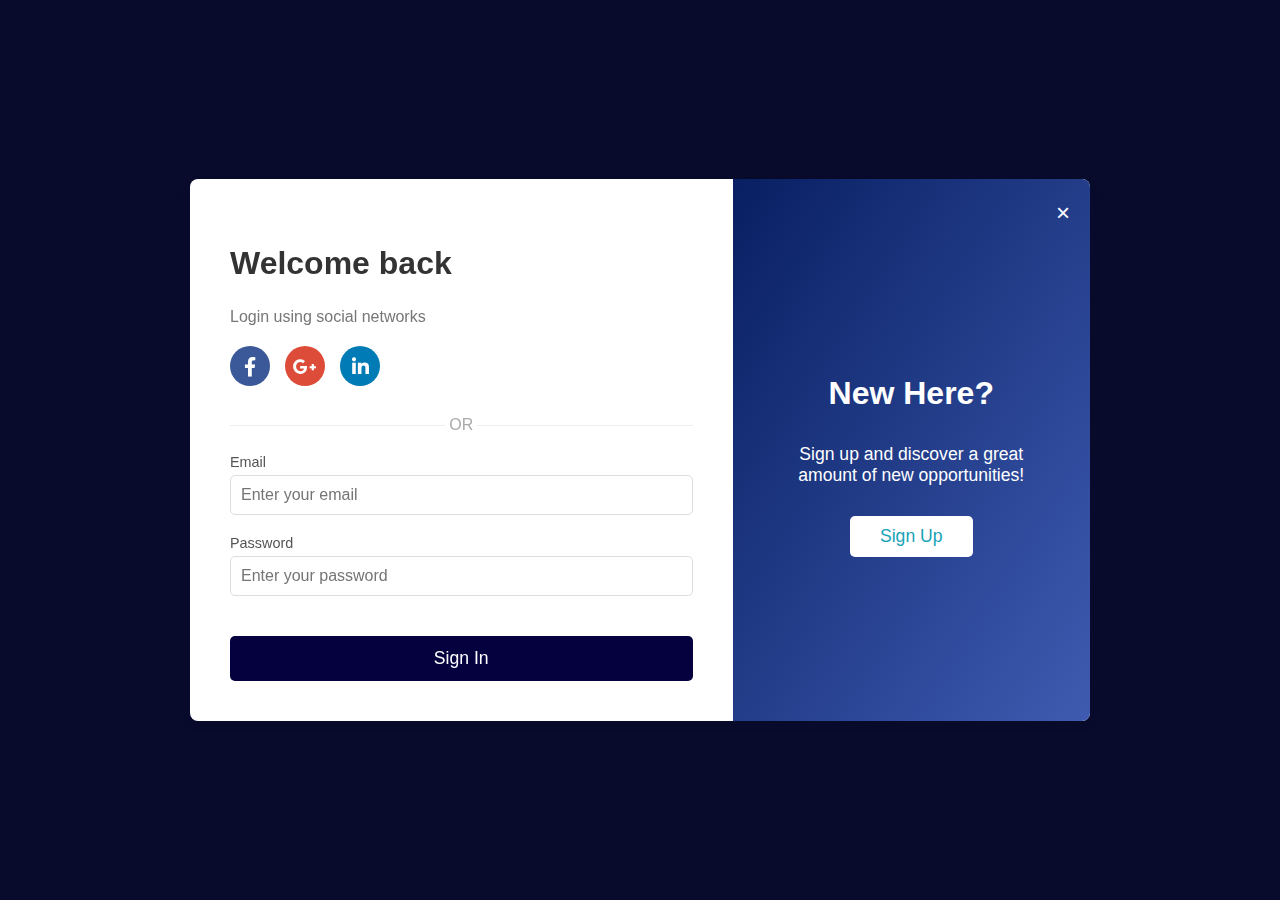
<file: login.html>
<!DOCTYPE html>
<html lang="en">
<head>
    <meta charset="UTF-8">
    <meta name="viewport" content="width=device-width, initial-scale=1.0">
    <title>Login to Your Account</title>
    <link rel="stylesheet" href="https://cdnjs.cloudflare.com/ajax/libs/font-awesome/6.0.0-beta3/css/all.min.css">
    <link rel="stylesheet" href="login.css">
</head>
<body>
    <div class="container">
        <div class="left-panel">
            <h2>Welcome back</h2>
            <p class="social-login-text">Login using social networks</p>
            <div class="social-buttons">
                <a href="#" class="social-button facebook"><i class="fab fa-facebook-f"></i></a>
                <a href="#" class="social-button google"><i class="fab fa-google-plus-g"></i></a>
                <a href="#" class="social-button linkedin"><i class="fab fa-linkedin-in"></i></a>
            </div>
            <div class="or-divider">OR</div>
            <form id="loginForm">
                <div class="input-group">
                    <label for="email">Email</label>
                    <input type="email" id="email" placeholder="Enter your email" required>
                    <div id="emailError" class="error-message"></div>
                </div>
                <div class="input-group">
                    <label for="password">Password</label>
                    <input type="password" id="password" placeholder="Enter your password" required>
                    <div id="passwordError" class="error-message"></div>
                </div>
                <button type="submit" class="main-button" id="signInButton">Sign In</button>
            </form>
        </div>
        <div class="right-panel">
            <a href="index.html" class="close-button">&times;</a>
            <h3>New Here?</h3>
            <p>Sign up and discover a great amount of new opportunities!</p>
            <a href="signup.html" class="signup-button">Sign Up</a>
        </div>
    </div>
    <div id="statusNotification" class="notification"></div>
    <script src="auth.js"></script>
    <script src="login.js"></script>
</body>
</html>
</file>
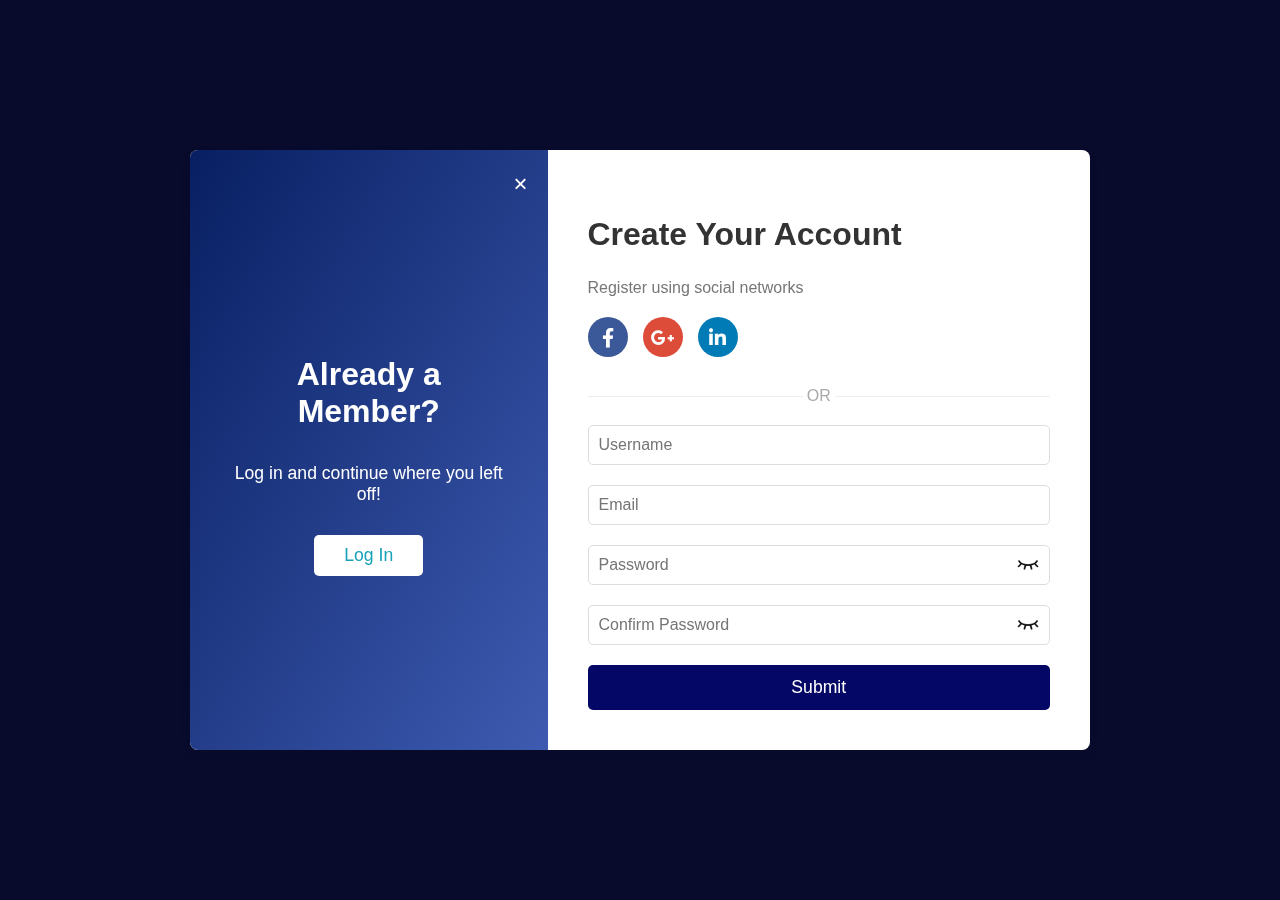
<file: signup.html>
<!DOCTYPE html>
<html lang="en">
<head>
    <meta charset="UTF-8">
    <meta name="viewport" content="width=device-width, initial-scale=1.0">
    <title>Register Your Account</title>
    <link rel="stylesheet" href="https://cdnjs.cloudflare.com/ajax/libs/font-awesome/6.0.0-beta3/css/all.min.css">
    <link rel="stylesheet" href="signup.css">
</head>
<body>
    <div class="container">
        <!-- Left Panel for Login Prompt -->
        <div class="left-panel">
            <a href="index.html" class="close-button">&times;</a>
            <h3>Already a Member?</h3>
            <p>Log in and continue where you left off!</p>
            <a href="login.html" class="login-button">Log In</a>
        </div>
        <!-- Right Panel for Registration Form -->
        <div class="right-panel">
            <h2>Create Your Account</h2>
            <p class="social-login-text">Register using social networks</p>
            <div class="social-buttons">
                <a href="#" class="social-button facebook"><i class="fab fa-facebook-f"></i></a>
                <a href="#" class="social-button google"><i class="fab fa-google-plus-g"></i></a>
                <a href="#" class="social-button linkedin"><i class="fab fa-linkedin-in"></i></a>
            </div>
            <div class="or-divider">OR</div>
            <form id="registrationForm">
                <div class="input-group">
                    <input type="text" id="username" placeholder="Username" required>
                </div>
                <div class="input-group">
                    <input type="email" id="email" placeholder="Email" required>
                </div>
                <div class="input-group">
                    <input type="password" id="password" placeholder="Password" required>
                    <img src="image/eye_11936414.png" alt="Toggle Password Visibility" class="eye-icon-img" data-target="password">
                    <div id="passwordError" class="error-message"></div>
                </div>
                <div class="input-group">
                    <input type="password" id="confirmPassword" placeholder="Confirm Password" required>
                    <img src="image/eye_11936414.png" alt="Toggle Password Visibility" class="eye-icon-img" data-target="confirmPassword">
                    <div id="confirmPasswordError" class="error-message"></div>
                </div>
                <button type="submit" class="main-button" id="submitMeButton">Submit</button>
            </form>
        </div>
    </div>

    <div id="statusNotification" class="notification"></div>

    <script src="auth.js"></script>
    <script src="signup.js"></script>
</body>
</html>
</file>
<file: login.css>
body {
            font-family: Arial, sans-serif;
            margin: 0;
            display: flex;
            justify-content: center;
            align-items: center;
            min-height: 100vh;
            background-color: #191f27;
            background-image: url('https://transequality.org/sites/default/files/2025-04/bathroom%20pic%20edit_0.jpg');
             background-repeat: no-repeat;
            background-size: cover;
            background-position: center;
        }
        body::before {
        content: '';
        position: fixed;
        top: 0;
        left: 0;
         width: 100%;
        height: 100%;
        background-color: rgba(0, 0, 50, 0.626); /* Dark blue with 80% opacity */
        z-index: -1;
        }
        .container {
            display: flex;
            background-color: #fff;
            border-radius: 8px;
            box-shadow: 0 4px 8px rgba(0, 0, 0, 0.1);
            overflow: hidden;
            width: 900px;
            max-width: 90%;
        }
        .left-panel {
            flex: 1;
            padding: 40px;
            display: flex;
            flex-direction: column;
            justify-content: center;
        }
        .right-panel {
            flex: 0.6; 
            background: linear-gradient(to bottom right,  #081f62, #3e5bb1); 
            color: #fff;
            padding: 40px;
            display: flex;
            flex-direction: column;
            justify-content: center;
            align-items: center;
            text-align: center;
            position: relative;
        }
        .close-button {
            position: absolute;
            top: 20px;
            right: 20px;
            font-size: 24px;
            color: #fff;
            text-decoration: none;
            cursor: pointer;
        }
        .logo {
            display: flex;
            align-items: center;
            margin-bottom: 40px;
        }
        .logo img {
            width: 30px;
            margin-right: 10px;
        }
        .logo span {
            font-weight: bold;
            font-size: 1.2em;
        }
        h2 {
            margin-bottom: 10px;
            font-size: 2em;
            color: #333;
        }
        p.social-login-text {
            color: #777;
            margin-bottom: 20px;
        }
        .social-buttons {
            display: flex;
            gap: 15px;
            margin-bottom: 30px;
        }
        .social-button {
            width: 40px;
            height: 40px;
            border-radius: 50%;
            display: flex;
            justify-content: center;
            align-items: center;
            font-size: 1.2em;
            color: #fff;
            text-decoration: none;
            transition: transform 0.2s ease-in-out; /* Smooth hover effect */
        }
        .social-button:hover {
            transform: translateY(-2px);
        }
        .social-button.facebook { background-color: #3b5998; }
        .social-button.google { background-color: #dd4b39; }
        .social-button.linkedin { background-color: #007bb5; }
        .or-divider {
            display: flex;
            align-items: center;
            text-align: center;
            color: #aaa;
            margin-bottom: 20px;
        }
        .or-divider::before,
        .or-divider::after {
            content: '';
            flex: 1;
            border-bottom: 1px solid #eee;
        }
        .or-divider:not(:empty)::before {
            margin-right: .25em;
        }
        .or-divider:not(:empty)::after {
            margin-left: .25em;
        }
        .input-group {
            margin-bottom: 20px;
            position:relative; 
        }
        .input-group label {
            display: block;
            margin-bottom: 5px;
            font-size: 0.9em;
            color: #555;
        }
        .input-group input, .input-group select {
            width: 100%; /* Take full width of parent */
            padding: 10px;
            border: 1px solid #ddd;
            border-radius: 5px;
            font-size: 1em;
            padding-right: 40px;
            box-sizing: border-box;
        }
       .input-group .eye-icon-img {
            position: absolute;
            right: 10px;
            top: 70%;
            transform: translateY(-50%);
            cursor: pointer;
            width: 24px;
            height: 24px;
        }

        .error-message {
            color: red;
            font-size: 0.85em;
            margin-top: 5px;
            display: none;
        }
        .main-button {
            width: 100%;
            padding: 12px;
            background-color: #05013f;
            color: #fff;
            border: none;
            border-radius: 5px;
            font-size: 1.1em;
            cursor: pointer;
            transition: background-color 0.3s ease;
            margin-top: 20px;
        }
        .main-button:hover:not(:disabled) {
            background-color: #1aa67e;
        }
        .main-button:disabled {
            background-color: #cccccc;
            cursor: not-allowed;
        }

        .right-panel h3 {
            font-size: 2em;
            margin-bottom: 15px;
        }
        .right-panel p {
            font-size: 1.1em;
            margin-bottom: 30px;
        }
        .signup-button {
            background-color: #fff;
            color: #17a2b8;
            border: none;
            padding: 10px 30px;
            border-radius: 5px;
            font-size: 1.1em;
            cursor: pointer;
            transition: background-color 0.3s ease, color 0.3s ease;
            text-decoration: none;
        }
        .signup-button:hover {
            background-color: #eee;
        }

        .notification {
            position: fixed;
            top: 20px;
            left: 50%;
            transform: translateX(-50%);
            background-color: #28a745;
            color: #fff;
            padding: 15px 30px;
            border-radius: 8px;
            box-shadow: 0 4px 8px rgba(0, 0, 0, 0.2);
            display: flex;
            align-items: center;
            gap: 10px;
            font-size: 1.1em;
            opacity: 0;
            visibility: hidden;
            transition: opacity 0.5s ease, visibility 0.5s ease;
            z-index: 1000;
        }
        .notification.error {
            background-color: #dc3545;
        }
        .notification.show {
            opacity: 1;
            visibility: visible;
        }
        .notification .checkmark {
            font-size: 1.5em;
            line-height: 1;
        }

        .role-selection-group {
            display: flex;
            justify-content: space-around;
            gap: 10px;
            margin-top: 10px;
            margin-bottom: 20px;
        }

        /* Style for the admin email guidance message */
        #adminEmailGuidance {
            color: #007bff; /* A distinct color, e.g., blue */
            font-size: 0.85em;
            margin-top: -15px; /* Pull it up closer to the buttons */
            margin-bottom: 15px; /* Space below it */
            text-align: center;
            display: none; /* Hidden by default */
        }
</file>
<file: signup.css>
body {
            font-family: Arial, sans-serif;
            margin: 0;
            display: flex;
            justify-content: center;
            align-items: center;
            min-height: 100vh;
            background-color: #191f27;
            background-image: url('https://transequality.org/sites/default/files/2025-04/bathroom%20pic%20edit_0.jpg');
            background-repeat: no-repeat;
            background-size: cover;
            background-position: center;
        }
        body::before {
            content: '';
            position: fixed;
            top: 0;
            left: 0;
            width: 100%;
            height: 100%;
            background-color: rgba(0, 0, 50, 0.626);
            z-index: -1;
        }
        .container {
            display: flex;
            background-color: #fff;
            border-radius: 8px;
            box-shadow: 0 4px 8px rgba(0, 0, 0, 0.1);
            overflow: hidden;
            width: 900px;
            max-width: 90%;
        }
        .left-panel {
            flex: 0.6;
            background: linear-gradient(to bottom right,  #081f62, #3e5bb1);
            color: #fff;
            padding: 40px;
            display: flex;
            flex-direction: column;
            justify-content: center;
            align-items: center;
            text-align: center;
            position: relative;
        }
        .right-panel {
            flex: 1;
            padding: 40px;
            display: flex;
            flex-direction: column;
            justify-content: center;
        }
        .close-button {
            position: absolute;
            top: 20px;
            right: 20px;
            font-size: 24px;
            color: #fff;
            text-decoration: none;
            cursor: pointer;
        }
        h2 {
            margin-bottom: 10px;
            font-size: 2em;
            color: #333;
        }
        p.social-login-text {
            color: #777;
            margin-bottom: 20px;
        }
        .social-buttons {
            display: flex;
            gap: 15px;
            margin-bottom: 30px;
        }
        .social-button {
            width: 40px;
            height: 40px;
            border-radius: 50%;
            display: flex;
            justify-content: center;
            align-items: center;
            font-size: 1.2em;
            color: #fff;
            text-decoration: none;
        }
        .social-button.facebook { background-color: #3b5998; }
        .social-button.google { background-color: #dd4b39; }
        .social-button.linkedin { background-color: #007bb5; }
        .or-divider {
            display: flex;
            align-items: center;
            text-align: center;
            color: #aaa;
            margin-bottom: 20px;
        }
        .or-divider::before,
        .or-divider::after {
            content: '';
            flex: 1;
            border-bottom: 1px solid #eee;
        }
        .or-divider:not(:empty)::before { margin-right: .25em; }
        .or-divider:not(:empty)::after { margin-left: .25em; }
        .input-group {
            margin-bottom: 20px;
            position: relative;
        }
        .input-group input {
            width: 100%;
            padding: 10px;
            border: 1px solid #ddd;
            border-radius: 5px;
            font-size: 1em;
            padding-right: 40px;
            box-sizing: border-box;
        }
        .input-group .eye-icon-img {
            position: absolute;
            right: 10px;
            top: 50%;
            transform: translateY(-50%);
            cursor: pointer;
            width: 24px;
            height: 24px;
        }
        .error-message {
            color: red;
            font-size: 0.85em;
            margin-top: 5px;
            display: none;
        }
        .main-button {
            width: 100%;
            padding: 12px;
            background-color: #040765;
            color: #fff;
            border: none;
            border-radius: 5px;
            font-size: 1.1em;
            cursor: pointer;
            transition: background-color 0.3s ease;
        }
        .main-button:hover { background-color: #1aa67e; }
        .left-panel h3 {
            font-size: 2em;
            margin-bottom: 15px;
        }
        .left-panel p {
            font-size: 1.1em;
            margin-bottom: 30px;
        }
        .login-button {
            background-color: #fff;
            color: #17a2b8;
            border: none;
            padding: 10px 30px;
            border-radius: 5px;
            font-size: 1.1em;
            cursor: pointer;
            transition: background-color 0.3s ease, color 0.3s ease;
            text-decoration: none;
        }
        .login-button:hover { background-color: #eee; }
        .notification {
            position: fixed;
            top: 20px;
            left: 50%;
            transform: translateX(-50%);
            background-color: #28a745;
            color: #fff;
            padding: 15px 30px;
            border-radius: 8px;
            box-shadow: 0 4px 8px rgba(0, 0, 0, 0.2);
            display: flex;
            align-items: center;
            gap: 10px;
            font-size: 1.1em;
            opacity: 0;
            visibility: hidden;
            transition: opacity 0.5s ease, visibility 0.5s ease;
            z-index: 1000;
        }
        .notification.error { background-color: #dc3545; }
        .notification.show {
            opacity: 1;
            visibility: visible;
        }
</file>
